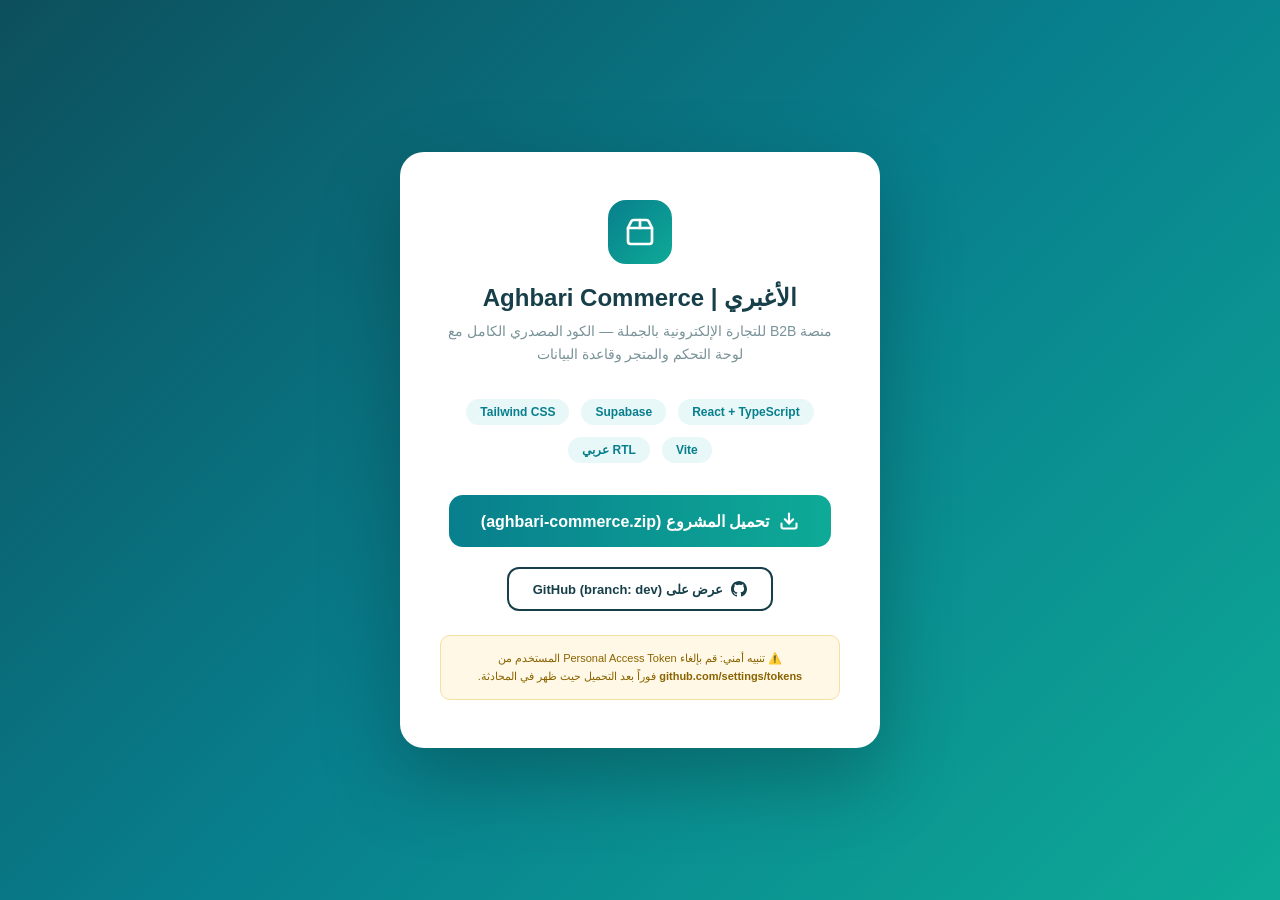
<file: public/download.html>
<!DOCTYPE html>
<html dir="rtl" lang="ar">
<head>
<meta charset="UTF-8" />
<meta name="viewport" content="width=device-width, initial-scale=1.0" />
<title>تحميل مشروع الأغبري</title>
<style>
  * { box-sizing: border-box; margin: 0; padding: 0; }
  body { font-family: 'Segoe UI', Tahoma, Arial, sans-serif; background: linear-gradient(135deg, #0d4f5c 0%, #087f8d 50%, #0eaa97 100%); min-height: 100vh; display: grid; place-items: center; }
  .card { background: #fff; border-radius: 24px; padding: 48px 40px; max-width: 480px; width: 90%; text-align: center; box-shadow: 0 32px 80px rgba(0,0,0,.25); }
  .logo { width: 64px; height: 64px; background: linear-gradient(135deg, #087f8d, #0eaa97); border-radius: 18px; display: grid; place-items: center; margin: 0 auto 20px; }
  .logo svg { color: #fff; }
  h1 { color: #163f49; font-size: 24px; margin-bottom: 8px; }
  p { color: #7a9398; font-size: 14px; line-height: 1.7; margin-bottom: 32px; }
  .meta { display: flex; gap: 12px; justify-content: center; flex-wrap: wrap; margin-bottom: 32px; }
  .badge { padding: 6px 14px; border-radius: 20px; background: #e8f7f8; color: #087f8d; font-size: 12px; font-weight: 700; }
  .btn { display: inline-flex; align-items: center; gap: 10px; padding: 16px 32px; background: linear-gradient(90deg, #087f8d, #0eaa97); color: #fff; border: none; border-radius: 14px; font-size: 16px; font-weight: 800; cursor: pointer; text-decoration: none; transition: .2s; }
  .btn:hover { transform: translateY(-2px); box-shadow: 0 12px 30px rgba(8,127,141,.4); }
  .gh { display: inline-flex; align-items: center; gap: 8px; margin-top: 20px; padding: 12px 24px; border: 2px solid #163f49; border-radius: 12px; color: #163f49; font-size: 13px; font-weight: 700; text-decoration: none; transition: .2s; }
  .gh:hover { background: #163f49; color: #fff; }
  .note { margin-top: 24px; padding: 14px; background: #fff8e6; border: 1px solid #f5e0a0; border-radius: 10px; color: #8a6400; font-size: 11px; line-height: 1.6; }
</style>
</head>
<body>
<div class="card">
  <div class="logo">
    <svg xmlns="http://www.w3.org/2000/svg" width="32" height="32" viewBox="0 0 24 24" fill="none" stroke="currentColor" stroke-width="2" stroke-linecap="round" stroke-linejoin="round"><path d="M3 9h18v10a2 2 0 0 1-2 2H5a2 2 0 0 1-2-2V9z"/><path d="m3 9 2.45-4.9A2 2 0 0 1 7.24 3h9.52a2 2 0 0 1 1.8 1.1L21 9"/><path d="M12 3v6"/></svg>
  </div>
  <h1>الأغبري | Aghbari Commerce</h1>
  <p>منصة B2B للتجارة الإلكترونية بالجملة — الكود المصدري الكامل مع لوحة التحكم والمتجر وقاعدة البيانات</p>
  <div class="meta">
    <span class="badge">React + TypeScript</span>
    <span class="badge">Supabase</span>
    <span class="badge">Tailwind CSS</span>
    <span class="badge">Vite</span>
    <span class="badge">RTL عربي</span>
  </div>
  <a class="btn" href="/aghbari-export.zip" download="aghbari-commerce.zip">
    <svg xmlns="http://www.w3.org/2000/svg" width="20" height="20" viewBox="0 0 24 24" fill="none" stroke="currentColor" stroke-width="2.5" stroke-linecap="round" stroke-linejoin="round"><path d="M21 15v4a2 2 0 0 1-2 2H5a2 2 0 0 1-2-2v-4"/><polyline points="7 10 12 15 17 10"/><line x1="12" y1="15" x2="12" y2="3"/></svg>
    تحميل المشروع (aghbari-commerce.zip)
  </a>
  <br/>
  <a class="gh" href="https://github.com/Report-Engainall/aghbari-store/tree/dev" target="_blank" rel="noopener">
    <svg xmlns="http://www.w3.org/2000/svg" width="16" height="16" viewBox="0 0 24 24" fill="currentColor"><path d="M12 0C5.374 0 0 5.373 0 12c0 5.302 3.438 9.8 8.207 11.387.599.111.793-.261.793-.577v-2.234c-3.338.726-4.033-1.416-4.033-1.416-.546-1.387-1.333-1.756-1.333-1.756-1.089-.745.083-.729.083-.729 1.205.084 1.839 1.237 1.839 1.237 1.07 1.834 2.807 1.304 3.492.997.107-.775.418-1.305.762-1.604-2.665-.305-5.467-1.334-5.467-5.931 0-1.311.469-2.381 1.236-3.221-.124-.303-.535-1.524.117-3.176 0 0 1.008-.322 3.301 1.23A11.509 11.509 0 0 1 12 5.803c1.02.005 2.047.138 3.006.404 2.291-1.552 3.297-1.23 3.297-1.23.653 1.653.242 2.874.118 3.176.77.84 1.235 1.911 1.235 3.221 0 4.609-2.807 5.624-5.479 5.929.43.372.823 1.102.823 2.222v3.293c0 .319.192.694.801.576C20.566 21.797 24 17.3 24 12c0-6.627-5.373-12-12-12z"/></svg>
    عرض على GitHub (branch: dev)
  </a>
  <div class="note">⚠️ تنبيه أمني: قم بإلغاء Personal Access Token المستخدم من <strong>github.com/settings/tokens</strong> فوراً بعد التحميل حيث ظهر في المحادثة.</div>
</div>
</body>
</html>
</file>
